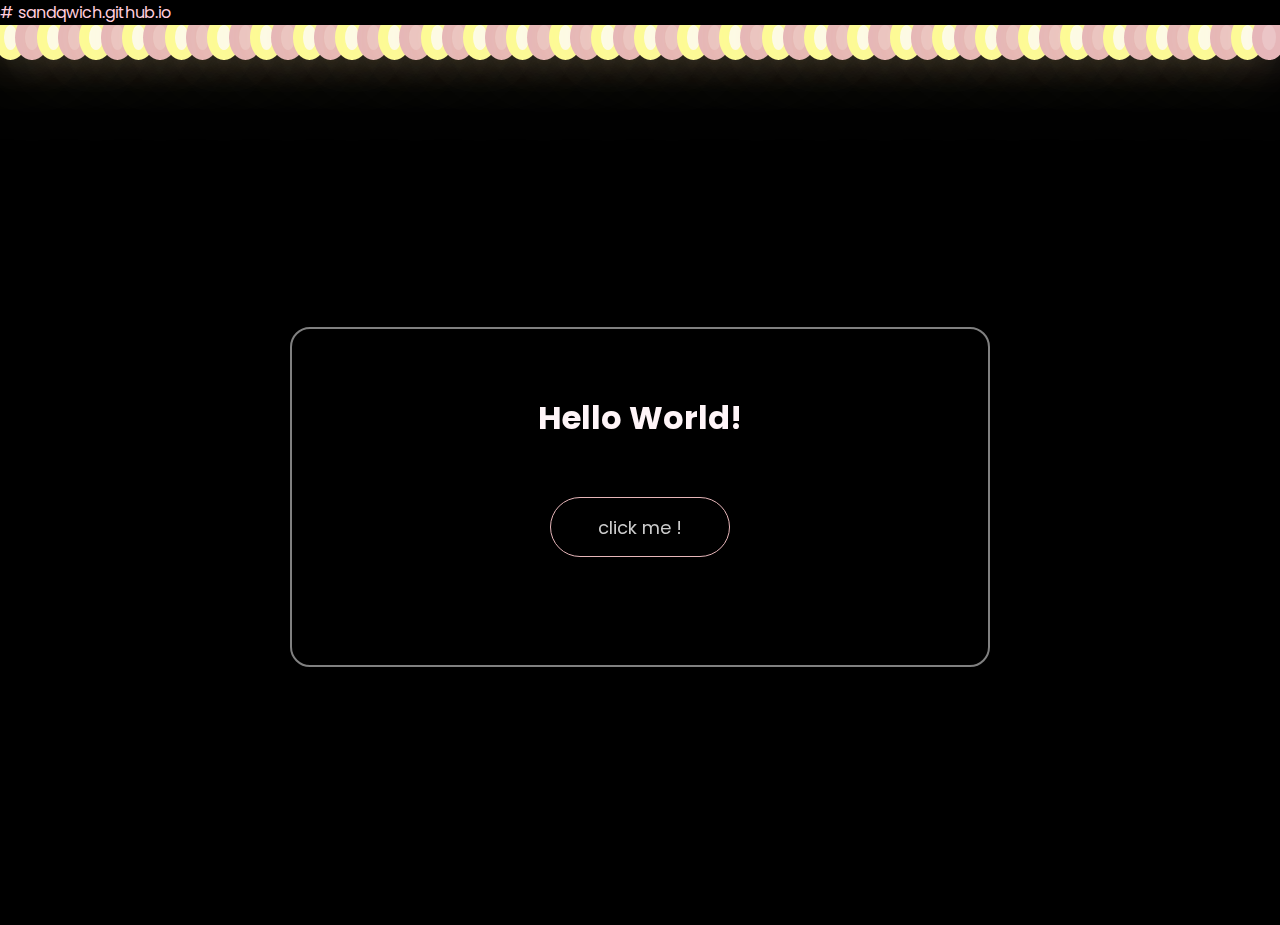
<file: index.html>
# sandqwich.github.io
<!DOCTYPE html>
<html lang="en">
<head>
    <meta charset="UTF-8">
    <meta http-equiv="X-UA-Compatible" content="IE=edge">
    <meta name="viewport" content ="width=device-width,
    inital-scale=1.0">
    <title>skibidi</title>
    <link rel="stylesheet" href="style.css">
    <style>
@import url('https://fonts.googleapis.com/css2?family=Poppins:ital,wght@0,100;0,200;0,300;0,400;0,500;0,600;0,700;0,800;0,900;1,100;1,200;1,300;1,400;1,500;1,600;1,700;1,800;1,900&family=Prompt:wght@100;300&display=swap');
</style>
</head>
<body>
   
    <div class="container">       
    <div class="bubbles">
        <span style="--i:11;"></span>
        <span style="--i:12;"></span>
        <span style="--i:24;"></span>
        <span style="--i:10;"></span>
        <span style="--i:14;"></span>
        <span style="--i:23;"></span>
        <span style="--i:18;"></span>
        <span style="--i:16;"></span>
        <span style="--i:19;"></span>
        <span style="--i:20;"></span>
        <span style="--i:22;"></span>
        <span style="--i:25;"></span>
        <span style="--i:18;"></span>
        <span style="--i:21;"></span>
        <span style="--i:15;"></span>
        <span style="--i:13;"></span>
        <span style="--i:26;"></span>
        <span style="--i:17;"></span>
        <span style="--i:11;"></span>
        <span style="--i:12;"></span>
        <span style="--i:24;"></span>
        <span style="--i:10;"></span>
        <span style="--i:14;"></span>
        <span style="--i:23;"></span>
        <span style="--i:18;"></span>
        <span style="--i:16;"></span>
        <span style="--i:19;"></span>
        <span style="--i:20;"></span>
        <span style="--i:22;"></span>
        <span style="--i:25;"></span>
        <span style="--i:18;"></span>
        <span style="--i:21;"></span>
        <span style="--i:15;"></span>
        <span style="--i:13;"></span>
        <span style="--i:26;"></span>
        <span style="--i:17;"></span>
        <span style="--i:26;"></span>
        <span style="--i:17;"></span>
        <span style="--i:11;"></span>
        <span style="--i:12;"></span>
        <span style="--i:24;"></span>
        <span style="--i:10;"></span>
        <span style="--i:14;"></span>
        <span style="--i:23;"></span>
        <span style="--i:18;"></span>
        <span style="--i:16;"></span>
        <span style="--i:19;"></span>
        <span style="--i:20;"></span>
        <span style="--i:22;"></span>
        <span style="--i:25;"></span>
        <span style="--i:18;"></span>
        <span style="--i:21;"></span>
        <span style="--i:15;"></span>
        <span style="--i:13;"></span>
        <span style="--i:26;"></span>
        <span style="--i:17;"></span>
        <span style="--i:15;"></span>
        <span style="--i:13;"></span>
        <span style="--i:26;"></span>
        <span style="--i:17;"></span>
        </div>
        
        <div class="wrapper">
<div class="item">
        <h1>Hello World!</h1>
            </div>
<div class="btn">
          <a href="ehhh.html">  <button type="button">click me !</button></a>
            </div>
        </div>
    </div>
</body>
</html>
</file>
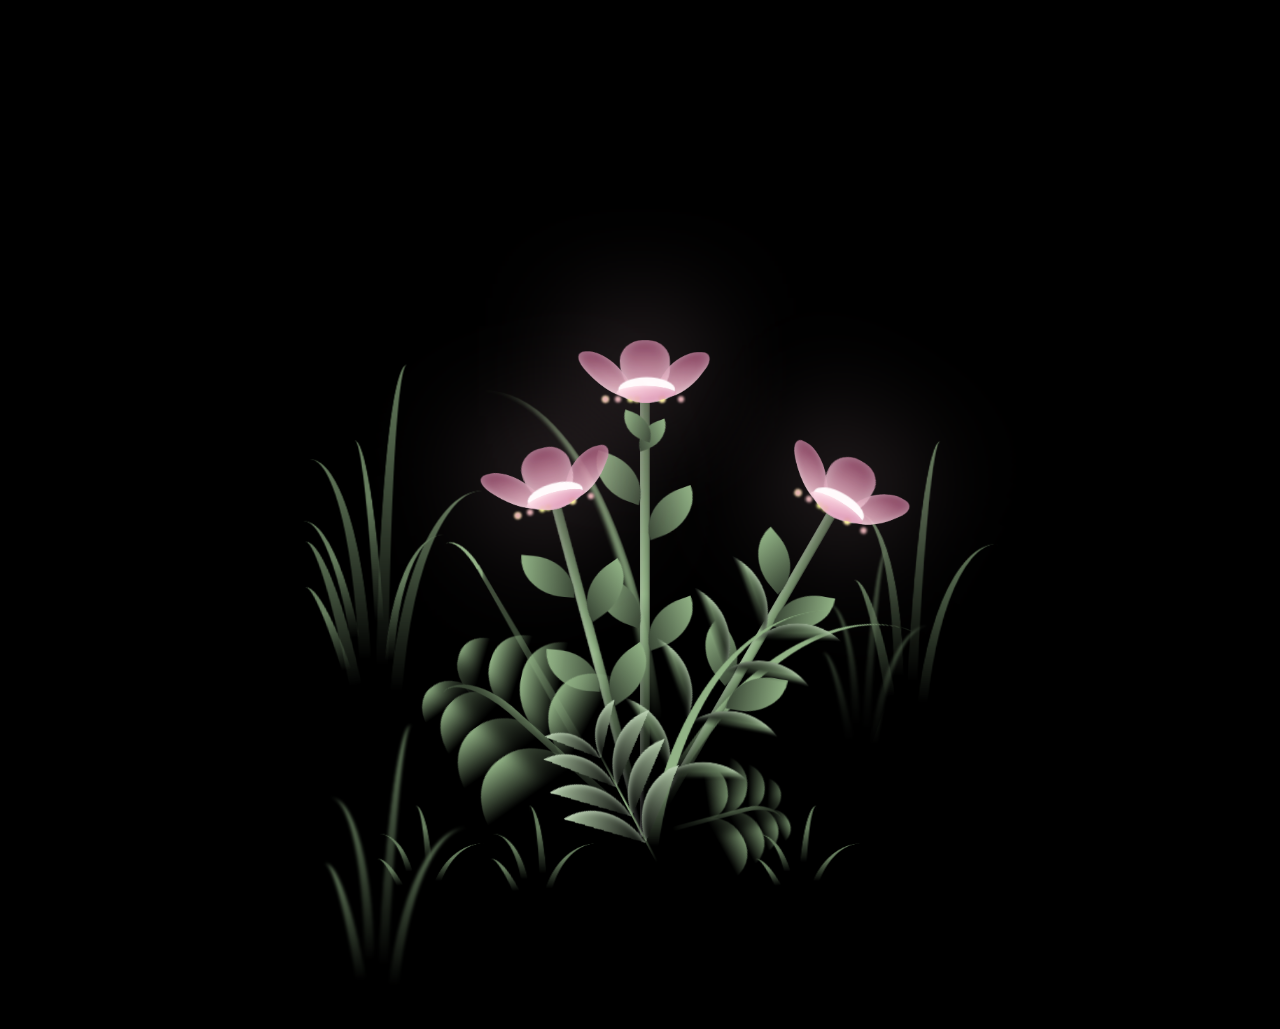
<file: ehhh.html>
<!DOCTYPE html>
<html lang="en">
  
  <head>
  <meta charset="UTF-8">
  <meta http-equiv="X-UA-Compatible" content="IE=edge">
  <link rel="stylesheet" href="style2.css">
  <title>hi sigma! :D</title>
  </head>

    
    <body class="not-loaded">
        <div class="night"></div>
        <div class="flowers">
          <div class="flower flower--1">
            <div class="flower__leafs flower__leafs--1">
              <div class="flower__leaf flower__leaf--1"></div>
              <div class="flower__leaf flower__leaf--2"></div>
              <div class="flower__leaf flower__leaf--3"></div>
              <div class="flower__leaf flower__leaf--4"></div>
              

              <div class="flower__white-circle"></div>
      
              <div class="flower__light flower__light--1"></div>
              <div class="flower__light flower__light--2"></div>
              <div class="flower__light flower__light--3"></div>
              <div class="flower__light flower__light--4"></div>
              <div class="flower__light flower__light--5"></div>
              <div class="flower__light flower__light--6"></div>
              <div class="flower__light flower__light--7"></div>
              <div class="flower__light flower__light--8"></div>
      
            </div>
            <div class="flower__line">
              <div class="flower__line__leaf flower__line__leaf--1"></div>
              <div class="flower__line__leaf flower__line__leaf--2"></div>
              <div class="flower__line__leaf flower__line__leaf--3"></div>
              <div class="flower__line__leaf flower__line__leaf--4"></div>
              <div class="flower__line__leaf flower__line__leaf--5"></div>
              <div class="flower__line__leaf flower__line__leaf--6"></div>
            </div>
          </div>
      
          <div class="flower flower--2">
            <div class="flower__leafs flower__leafs--2">
              <div class="flower__leaf flower__leaf--1"></div>
              <div class="flower__leaf flower__leaf--2"></div>
              <div class="flower__leaf flower__leaf--3"></div>
              <div class="flower__leaf flower__leaf--4"></div>
              <div class="flower__white-circle"></div>
      
              <div class="flower__light flower__light--1"></div>
              <div class="flower__light flower__light--2"></div>
              <div class="flower__light flower__light--3"></div>
              <div class="flower__light flower__light--4"></div>
              <div class="flower__light flower__light--5"></div>
              <div class="flower__light flower__light--6"></div>
              <div class="flower__light flower__light--7"></div>
              <div class="flower__light flower__light--8"></div>
      
            </div>
            <div class="flower__line">
              <div class="flower__line__leaf flower__line__leaf--1"></div>
              <div class="flower__line__leaf flower__line__leaf--2"></div>
              <div class="flower__line__leaf flower__line__leaf--3"></div>
              <div class="flower__line__leaf flower__line__leaf--4"></div>
            </div>
          </div>
      
          <div class="flower flower--3">
            <div class="flower__leafs flower__leafs--3">
              <div class="flower__leaf flower__leaf--1"></div>
              <div class="flower__leaf flower__leaf--2"></div>
              <div class="flower__leaf flower__leaf--3"></div>
              <div class="flower__leaf flower__leaf--4"></div>
              <div class="flower__white-circle"></div>
      
              <div class="flower__light flower__light--1"></div>
              <div class="flower__light flower__light--2"></div>
              <div class="flower__light flower__light--3"></div>
              <div class="flower__light flower__light--4"></div>
              <div class="flower__light flower__light--5"></div>
              <div class="flower__light flower__light--6"></div>
              <div class="flower__light flower__light--7"></div>
              <div class="flower__light flower__light--8"></div>
      
            </div>
            <div class="flower__line">
              <div class="flower__line__leaf flower__line__leaf--1"></div>
              <div class="flower__line__leaf flower__line__leaf--2"></div>
              <div class="flower__line__leaf flower__line__leaf--3"></div>
              <div class="flower__line__leaf flower__line__leaf--4"></div>
            </div>
          </div>
      
          <div class="grow-ans" style="--d:1.2s">
            <div class="flower__g-long">
              <div class="flower__g-long__top"></div>
              <div class="flower__g-long__bottom"></div>
            </div>
          </div>
      
          <div class="growing-grass">
            <div class="flower__grass flower__grass--1">
              <div class="flower__grass--top"></div>
              <div class="flower__grass--bottom"></div>
              <div class="flower__grass__leaf flower__grass__leaf--1"></div>
              <div class="flower__grass__leaf flower__grass__leaf--2"></div>
              <div class="flower__grass__leaf flower__grass__leaf--3"></div>
              <div class="flower__grass__leaf flower__grass__leaf--4"></div>
              <div class="flower__grass__leaf flower__grass__leaf--5"></div>
              <div class="flower__grass__leaf flower__grass__leaf--6"></div>
              <div class="flower__grass__leaf flower__grass__leaf--7"></div>
              <div class="flower__grass__leaf flower__grass__leaf--8"></div>
              <div class="flower__grass__overlay"></div>
            </div>
          </div>
      
          <div class="growing-grass">
            <div class="flower__grass flower__grass--2">
              <div class="flower__grass--top"></div>
              <div class="flower__grass--bottom"></div>
              <div class="flower__grass__leaf flower__grass__leaf--1"></div>
              <div class="flower__grass__leaf flower__grass__leaf--2"></div>
              <div class="flower__grass__leaf flower__grass__leaf--3"></div>
              <div class="flower__grass__leaf flower__grass__leaf--4"></div>
              <div class="flower__grass__leaf flower__grass__leaf--5"></div>
              <div class="flower__grass__leaf flower__grass__leaf--6"></div>
              <div class="flower__grass__leaf flower__grass__leaf--7"></div>
              <div class="flower__grass__leaf flower__grass__leaf--8"></div>
              <div class="flower__grass__overlay"></div>
            </div>
          </div>
      
          <div class="grow-ans" style="--d:2.4s">
            <div class="flower__g-right flower__g-right--1">
              <div class="leaf"></div>
            </div>
          </div>
      
          <div class="grow-ans" style="--d:2.8s">
            <div class="flower__g-right flower__g-right--2">
              <div class="leaf"></div>
            </div>
          </div>
      
          <div class="grow-ans" style="--d:2.8s">
            <div class="flower__g-front">
              <div class="flower__g-front__leaf-wrapper flower__g-front__leaf-wrapper--1">
                <div class="flower__g-front__leaf"></div>
              </div>
              <div class="flower__g-front__leaf-wrapper flower__g-front__leaf-wrapper--2">
                <div class="flower__g-front__leaf"></div>
              </div>
              <div class="flower__g-front__leaf-wrapper flower__g-front__leaf-wrapper--3">
                <div class="flower__g-front__leaf"></div>
              </div>
              <div class="flower__g-front__leaf-wrapper flower__g-front__leaf-wrapper--4">
                <div class="flower__g-front__leaf"></div>
              </div>
              <div class="flower__g-front__leaf-wrapper flower__g-front__leaf-wrapper--5">
                <div class="flower__g-front__leaf"></div>
              </div>
              <div class="flower__g-front__leaf-wrapper flower__g-front__leaf-wrapper--6">
                <div class="flower__g-front__leaf"></div>
              </div>
              <div class="flower__g-front__leaf-wrapper flower__g-front__leaf-wrapper--7">
                <div class="flower__g-front__leaf"></div>
              </div>
              <div class="flower__g-front__leaf-wrapper flower__g-front__leaf-wrapper--8">
                <div class="flower__g-front__leaf"></div>
              </div>
              <div class="flower__g-front__line"></div>
            </div>
          </div>
      
          <div class="grow-ans" style="--d:3.2s">
            <div class="flower__g-fr">
              <div class="leaf"></div>
              <div class="flower__g-fr__leaf flower__g-fr__leaf--1"></div>
              <div class="flower__g-fr__leaf flower__g-fr__leaf--2"></div>
              <div class="flower__g-fr__leaf flower__g-fr__leaf--3"></div>
              <div class="flower__g-fr__leaf flower__g-fr__leaf--4"></div>
              <div class="flower__g-fr__leaf flower__g-fr__leaf--5"></div>
              <div class="flower__g-fr__leaf flower__g-fr__leaf--6"></div>
              <div class="flower__g-fr__leaf flower__g-fr__leaf--7"></div>
              <div class="flower__g-fr__leaf flower__g-fr__leaf--8"></div>
            </div>
          </div>
      
          <div class="long-g long-g--0">
            <div class="grow-ans" style="--d:3s">
              <div class="leaf leaf--0"></div>
            </div>
            <div class="grow-ans" style="--d:2.2s">
              <div class="leaf leaf--1"></div>
            </div>
            <div class="grow-ans" style="--d:3.4s">
              <div class="leaf leaf--2"></div>
            </div>
            <div class="grow-ans" style="--d:3.6s">
              <div class="leaf leaf--3"></div>
            </div>
          </div>
      
          <div class="long-g long-g--1">
            <div class="grow-ans" style="--d:3.6s">
              <div class="leaf leaf--0"></div>
            </div>
            <div class="grow-ans" style="--d:3.8s">
              <div class="leaf leaf--1"></div>
            </div>
            <div class="grow-ans" style="--d:4s">
              <div class="leaf leaf--2"></div>
            </div>
            <div class="grow-ans" style="--d:4.2s">
              <div class="leaf leaf--3"></div>
            </div>
          </div>
      
          <div class="long-g long-g--2">
            <div class="grow-ans" style="--d:4s">
              <div class="leaf leaf--0"></div>
            </div>
            <div class="grow-ans" style="--d:4.2s">
              <div class="leaf leaf--1"></div>
            </div>
            <div class="grow-ans" style="--d:4.4s">
              <div class="leaf leaf--2"></div>
            </div>
            <div class="grow-ans" style="--d:4.6s">
              <div class="leaf leaf--3"></div>
            </div>
          </div>
      
          <div class="long-g long-g--3">
            <div class="grow-ans" style="--d:4s">
              <div class="leaf leaf--0"></div>
            </div>
            <div class="grow-ans" style="--d:4.2s">
              <div class="leaf leaf--1"></div>
            </div>
            <div class="grow-ans" style="--d:3s">
              <div class="leaf leaf--2"></div>
            </div>
            <div class="grow-ans" style="--d:3.6s">
              <div class="leaf leaf--3"></div>
            </div>
          </div>
      
          <div class="long-g long-g--4">
            <div class="grow-ans" style="--d:4s">
              <div class="leaf leaf--0"></div>
            </div>
            <div class="grow-ans" style="--d:4.2s">
              <div class="leaf leaf--1"></div>
            </div>
            <div class="grow-ans" style="--d:3s">
              <div class="leaf leaf--2"></div>
            </div>
            <div class="grow-ans" style="--d:3.6s">
              <div class="leaf leaf--3"></div>
            </div>
          </div>
      
          <div class="long-g long-g--5">
            <div class="grow-ans" style="--d:4s">
              <div class="leaf leaf--0"></div>
            </div>
            <div class="grow-ans" style="--d:4.2s">
              <div class="leaf leaf--1"></div>
            </div>
            <div class="grow-ans" style="--d:3s">
              <div class="leaf leaf--2"></div>
            </div>
            <div class="grow-ans" style="--d:3.6s">
              <div class="leaf leaf--3"></div>
            </div>
          </div>
      
          <div class="long-g long-g--6">
            <div class="grow-ans" style="--d:4.2s">
              <div class="leaf leaf--0"></div>
            </div>
            <div class="grow-ans" style="--d:4.4s">
              <div class="leaf leaf--1"></div>
            </div>
            <div class="grow-ans" style="--d:4.6s">
              <div class="leaf leaf--2"></div>
            </div>
            <div class="grow-ans" style="--d:4.8s">
              <div class="leaf leaf--3"></div>
            </div>
          </div>
      
          <div class="long-g long-g--7">
            <div class="grow-ans" style="--d:3s">
              <div class="leaf leaf--0"></div>
            </div>
            <div class="grow-ans" style="--d:3.2s">
              <div class="leaf leaf--1"></div>
            </div>
            <div class="grow-ans" style="--d:3.5s">
              <div class="leaf leaf--2"></div>
            </div>
            <div class="grow-ans" style="--d:3.6s">
              <div class="leaf leaf--3"></div>
            </div>
          </div>
        </div>
        <script src="java.js"></script>
      </body>

</html>
</file>
<file: style.css>
:root{
    --clr-neon: hsl(341 100% 90%);
}

*

{
        margin: 0;
        padding: 0;
        box-sizing: border-box;
        font-family: 'Poppins', sans-serif;
}
body
{
    min-height: 100vh;
    background: #000000;
    color: var(--clr-neon);
}
.container
{
    position: relative;
    width: 100%;
    height: 100vh;
    overflow: hidden;
}
.bubbles
{
    position: relative;
    display: flex;
    z-index: -100;
}
.bubbles span
{
    position: relative;
    width: 25px;
    height: 25px;
    background: #FEFEEA;
    margin: 0 4px;
    border-radius: 50%;
    box-shadow: 0 0 0 10px #FDFD96

,
    0 0 50px #fdfd96,
    0 0 100px #fdfd96;
    animation: animate 15s linear infinite;
    animation-duration: calc(250s / var(--i));
}
.bubbles span:nth-child(even)
{
    background: #EBC5C7;
    margin: 0 4px;
    border-radius: 50%;
    box-shadow: 0 0 0 10px #E6B6B9, 
    0 0 50px #E6B6B9,
    0 0 100px #E6B6B9;
}
.wrapper{
    position: relative;
    width: 700px;
    height: 340px;
    background: transparent;
    border: 2px solid rgba(255, 255, 255, .5);
    border-radius: 20px;
    backdrop-filter: blur(10px);
    margin: auto;
    padding: 10px;
    align-items: center;
    justify-content: center;
    margin-top: 277px;
}
.item{
    align-items: center;
    justify-content: center;
    text-align: center;
    color: #FFF5F8;
    margin-top: 55px;
}
button{
    position: absolute;
    top: 50%;
    left: 50%;
    transform: translate(-50%, -50%);
    margin-top: 30px;
}
button{
    background: none;
    color: #ccc;
    width: 180px;
    height: 60px;
    border: 1px solid #E6B6B9;
    font-size: 18px;
    border-radius: 100px;
    transition: .6s;
    overflow: hidden;
}
button:focus{
    outline: none;
}
button:before{
    content:'';
    display: block;
    position: absolute;
    background: rgba(225,225,225,.5);
    width: 60px;
    height: 100%;
    left: 0;
    top: 0;
    opacity: .5s;
    filter: blur(20px);
    transform: translateX(-130px) skewX(-15deg);
}
button:after{
    content:'';
    display: block;
    position: absolute;
    background: rgba(225,225,225,.2);
    width: 30px;
    height: 100%;
    left: 30px;
    top: 0;
    opacity: 0;
    filter: blur(20px);
    transform: translateX(-100px) skewX(-15deg);
}
button:hover{
    background: #E3AEB1;
    cursor: pointer;
}
button:hover:before{
    transform: translateX(300px) skewX()(-15deg);
    opacity: .6;
    transition: .7s;
}
button:hover:after{
    transform: translateX(300px) skewX(-15deg);
    opacity: 1;
    transition: .7s;
}
@keyframes animate
{
    0%
    {
        transform: translateY(100vh) scale(0);
    }
    100%
    {
        transform: translateY(-10vh) scale(1);
    }
}
</file>
<file: style2.css>
*,
*::after,
*::before {
  padding: 0;
  margin: 0;
  box-sizing: border-box;
}

:root {
  --dark-color: #000;
}

body {
  display: flex;
  align-items: flex-end;
  justify-content: center;
  min-height: 100vh;
  background-color: var(--dark-color);
  overflow: hidden;
  perspective: 1000px;
}

.night {
  position: fixed;
  left: 50%;
  top: 0;
  transform: translateX(-50%);
  width: 100%;
  height: 100%;
  filter: blur(0.1vmin);
  background-image: radial-gradient(ellipse at top, 
      transparent 0%, var(--dark-color)),
      radial-gradient(ellipse at bottom, var(--dark-color),
          rgba(145, 233, 255, 0.2)), repeating-linear-gradient(220deg, black px, black 19px, transparent 19px, transparent 22px), 
      repeating-linear-gradient(189deg, black px, black 19px, transparent 19px, transparent 22px), 
      repeating-linear-gradient(148deg, black px, black 19px, transparent 19px, transparent 22px),
      linear-gradient(90deg, #00fffa, #f0f0f0);
}

.flowers {
  position: relative;
  transform: scale(0.7);
}

.flower {
  position: absolute;
  bottom: 10vmin;
  transform-origin: bottom center;
  z-index: 10;
  --fl-speed: 0.8s;
}
.flower--1 {
  animation: moving-flower-1 4s linear infinite;
}
.flower--1 .flower__line {
  height: 70vmin;
  animation-delay: 0.3s;
}
.flower--1 .flower__line__leaf--1 {
  animation: blooming-leaf-right var(--fl-speed) 1.6s backwards;
}
.flower--1 .flower__line__leaf--2 {
  animation: blooming-leaf-right var(--fl-speed) 1.4s backwards;
}
.flower--1 .flower__line__leaf--3 {
  animation: blooming-leaf-left var(--fl-speed) 1.2s backwards;
}
.flower--1 .flower__line__leaf--4 {
  animation: blooming-leaf-left var(--fl-speed) 1s backwards;
}
.flower--1 .flower__line__leaf--5 {
  animation: blooming-leaf-right var(--fl-speed) 1.8s backwards;
}
.flower--1 .flower__line__leaf--6 {
  animation: blooming-leaf-left var(--fl-speed) 2s backwards;
}
.flower--2 {
  left: 50%;
  transform: rotate(30deg);
  animation: moving-flower-2 4s linear infinite;
}
.flower--2 .flower__line {
  height: 60vmin;
  animation-delay: 0.8s;
}
.flower--2 .flower__line__leaf--1 {
  animation: blooming-leaf-right var(--fl-speed) 1.9s backwards;
}
.flower--2 .flower__line__leaf--2 {
  animation: blooming-leaf-right var(--fl-speed) 1.7s backwards;
}
.flower--2 .flower__line__leaf--3 {
  animation: blooming-leaf-left var(--fl-speed) 1.5s backwards;
}
.flower--2 .flower__line__leaf--4 {
  animation: blooming-leaf-left var(--fl-speed) 1.3s backwards;
}
.flower--3 {
  left: 50%;
  transform: rotate(-15deg);
  animation: moving-flower-3 4s linear infinite;
}
.flower--3 .flower__line {
  animation-delay: 0.9s;
}
.flower--3 .flower__line__leaf--1 {
  animation: blooming-leaf-right var(--fl-speed) 2.5s backwards;
}
.flower--3 .flower__line__leaf--2 {
  animation: blooming-leaf-right var(--fl-speed) 2.3s backwards;
}
.flower--3 .flower__line__leaf--3 {
  animation: blooming-leaf-left var(--fl-speed) 2.1s backwards;
}
.flower--3 .flower__line__leaf--4 {
  animation: blooming-leaf-left var(--fl-speed) 1.9s backwards;
}
.flower__leafs {
  position: relative;
  animation: blooming-flower 2s backwards;
}
.flower__leafs--1 {
  animation-delay: 1.1s;
}
.flower__leafs--2 {
  animation-delay: 1.4s;
}
.flower__leafs--3 {
  animation-delay: 1.7s;
}
.flower__leafs::after {
  content: "";
  position: absolute;
  left: 0;
  top: 0;
  transform: translate(-50%, -100%);
  width: 8vmin;
  height: 8vmin;
  background-color: #FFD1DE;
  filter: blur(10vmin);
}
.flower__leaf {
  position: absolute;
  bottom: 0;
  left: 50%;
  width: 8vmin;
  height: 11vmin;
  border-radius: 51% 49% 47% 53%/44% 45% 55% 69%;
  background-color: #FFD1DE;
  background-image: linear-gradient(to top, #FFD1DE, #88395B);
  transform-origin: bottom center;
  opacity: 0.9;
  box-shadow: inset 0 0 2vmin rgba(255, 255, 255, 0.5);
}
.flower__leaf--1 {
  transform: translate(-10%, 1%) rotateY(40deg) rotateX(-50deg);
}
.flower__leaf--2 {
  transform: translate(-50%, -4%) rotateX(40deg);
}
.flower__leaf--3 {
  transform: translate(-90%, 0%) rotateY(45deg) rotateX(50deg);
}
.flower__leaf--4 {
  width: 8vmin;
  height: 8vmin;
  transform-origin: bottom left;
  border-radius: 4vmin 10vmin 4vmin 4vmin;
  transform: translate(0%, 18%) rotateX(70deg) rotate(-43deg);
  background-image: linear-gradient(to top, #D47EA3, #FFD1DE);
  z-index: 1;
  opacity: 0.8;
}
.flower__white-circle {
  position: absolute;
  left: -3.5vmin;
  top: -3vmin;
  width: 9vmin;
  height: 4vmin;
  border-radius: 50%;
  background-color: #fff;
}
.flower__white-circle::after {
  content: "";
  position: absolute;
  left: 50%;
  top: 45%;
  transform: translate(-50%, -50%);
  width: 60%;
  height: 60%;
  border-radius: inherit;
  background-image: repeating-linear-gradient(135deg, rgba(0, 0, 0, 0.03) px, rgba(0, 0, 0, 0.03) 1px,
      transparent 1px, transparent 12px), repeating-linear-gradient(45deg, rgba(0, 0, 0, 0.03) px, rgba(0, 0, 0, 0.03) 1px, transparent 1px, transparent 12px), 
      repeating-linear-gradient(67.5deg, rgba(0, 0, 0, 0.03) px,
          rgba(0, 0, 0, 0.03) 1px, transparent 1px, transparent 12px), 
      repeating-linear-gradient(135deg, rgba(0, 0, 0, 0.03) px, rgba(0, 0, 0, 0.03) 1px, transparent 1px, transparent 12px),
      repeating-linear-gradient(45deg, rgba(0, 0, 0, 0.03) px, rgba(0, 0, 0, 0.03) 1px, transparent 1px, transparent 12px), 
      repeating-linear-gradient(112.5deg, rgba(0, 0, 0, 0.03) px, rgba(0, 0, 0, 0.03) 1px, transparent 1px, transparent 12px),
      repeating-linear-gradient(112.5deg, rgba(0, 0, 0, 0.03) px, rgba(0, 0, 0, 0.03) 1px, transparent 1px, transparent 12px),
      repeating-linear-gradient(45deg, rgba(0, 0, 0, 0.03) px, rgba(0, 0, 0, 0.03) 1px, transparent 1px, transparent 12px),
      repeating-linear-gradient(22.5deg, rgba(0, 0, 0, 0.03) px, rgba(0, 0, 0, 0.03) 1px, transparent 1px, transparent 12px),
      repeating-linear-gradient(45deg, rgba(0, 0, 0, 0.03) px, rgba(0, 0, 0, 0.03) 1px, transparent 1px, transparent 12px),
      repeating-linear-gradient(22.5deg, rgba(0, 0, 0, 0.03) px, rgba(0, 0, 0, 0.03) 1px, transparent 1px, transparent 12px),
      repeating-linear-gradient(135deg, rgba(0, 0, 0, 0.03) px, rgba(0, 0, 0, 0.03) 1px, transparent 1px, transparent 12px), 
      repeating-linear-gradient(157.5deg, rgba(0, 0, 0, 0.03) px, rgba(0, 0, 0, 0.03) 1px, transparent 1px, transparent 12px),
      repeating-linear-gradient(67.5deg, rgba(0, 0, 0, 0.03) px, rgba(0, 0, 0, 0.03) 1px, transparent 1px, transparent 12px), 
      repeating-linear-gradient(67.5deg, rgba(0, 0, 0, 0.03) px, rgba(0, 0, 0, 0.03) 1px, transparent 1px, transparent 12px),
      linear-gradient(90deg, #ffeb12, #ffce00);
}
.flower__line {
  height: 55vmin;
  width: 1.5vmin;
  background-image: linear-gradient(to left, rgba(0, 0, 0, 0.2), transparent, rgba(255, 255, 255, 0.2)), linear-gradient(to top, transparent 10%, #92B386, #576B50);
  box-shadow: inset 0 0 2px rgba(0, 0, 0, 0.5);
  animation: grow-flower-tree 4s backwards;
}
.flower__line__leaf {
  --w: 7vmin;
  --h: calc(var(--w) + 2vmin);
  position: absolute;
  top: 20%;
  left: 90%;
  width: var(--w);
  height: var(--h);
  border-top-right-radius: var(--h);
  border-bottom-left-radius: var(--h);
  background-image: linear-gradient(to top, #3A4736, #92B386
);
}
.flower__line__leaf--1 {
  transform: rotate(70deg) rotateY(30deg);
}
.flower__line__leaf--2 {
  top: 45%;
  transform: rotate(70deg) rotateY(30deg);
}
.flower__line__leaf--3, .flower__line__leaf--4, .flower__line__leaf--6 {
  border-top-right-radius: 0;
  border-bottom-left-radius: 0;
  border-top-left-radius: var(--h);
  border-bottom-right-radius: var(--h);
  left: -460%;
  top: 12%;
  transform: rotate(-70deg) rotateY(30deg);
}
.flower__line__leaf--4 {
  top: 40%;
}
.flower__line__leaf--5 {
  top: 0;
  transform-origin: left;
  transform: rotate(70deg) rotateY(30deg) scale(0.6);
}
.flower__line__leaf--6 {
  top: -2%;
  left: -450%;
  transform-origin: right;
  transform: rotate(-70deg) rotateY(30deg) scale(0.6);
}
.flower__light {
  position: absolute;
  bottom: vmin;
  width: 1vmin;
  height: 1vmin;
  background-color: #fdfd96;
  border-radius: 50%;
  filter: blur(0.2vmin);
  animation: light-ans 4s linear infinite backwards;
}
.flower__light:nth-child(odd) {
  background-color: #e3aeb1;
}
.flower__light--1 {
  left: -2vmin;
  animation-delay: 1s;
}
.flower__light--2 {
  left: 3vmin;
  animation-delay: 0.5s;
}
.flower__light--3 {
  left: -6vmin;
  animation-delay: 0.3s;
}
.flower__light--4 {
  left: 6vmin;
  animation-delay: 0.9s;
}
.flower__light--5 {
  left: -1vmin;
  animation-delay: 1.5s;
}
.flower__light--6 {
  left: -4vmin;
  animation-delay: 3s;
}
.flower__light--7 {
  left: 3vmin;
  animation-delay: 2s;
}
.flower__light--8 {
  left: -6vmin;
  animation-delay: 3.5s;
}
.flower__grass {
  --c: #92B386;
  --line-w: 1.5vmin;
  position: absolute;
  bottom: 12vmin;
  left: -7vmin;
  display: flex;
  flex-direction: column;
  align-items: flex-end;
  z-index: 20;
  transform-origin: bottom center;
  transform: rotate(-48deg) rotateY(40deg);
}
.flower__grass--1 {
  animation: moving-grass 2s linear infinite;
}
.flower__grass--2 {
  left: 2vmin;
  bottom: 10vmin;
  transform: scale(0.5) rotate(75deg) rotateX(10deg) rotateY(-200deg);
  opacity: 0.8;
  z-index: 0;
  animation: moving-grass--2 1.5s linear infinite;
}
.flower__grass--top {
  width: 7vmin;
  height: 10vmin;
  border-top-right-radius: 100%;
  border-right: var(--line-w) solid var(--c);
  transform-origin: bottom center;
  transform: rotate(-2deg);
}
.flower__grass--bottom {
  margin-top: -2px;
  width: var(--line-w);
  height: 25vmin;
  background-image: linear-gradient(to top, transparent, var(--c));
}
.flower__grass__leaf {
  --size: 10vmin;
  position: absolute;
  width: calc(var(--size) * 2.1);
  height: var(--size);
  border-top-left-radius: var(--size);
  border-top-right-radius: var(--size);
  background-image: linear-gradient(to top, transparent, transparent 30%, var(--c));
  z-index: 100;
}
.flower__grass__leaf--1 {
  top: -6%;
  left: 30%;
  --size: 6vmin;
  transform: rotate(-20deg);
  animation: growing-grass-ans--1 2s 2.6s backwards;
}
@keyframes growing-grass-ans--1 {
  0% {
    transform-origin: bottom left;
    transform: rotate(-20deg) scale(0);
  }
}
.flower__grass__leaf--2 {
  top: -5%;
  left: -110%;
  --size: 6vmin;
  transform: rotate(10deg);
  animation: growing-grass-ans--2 2s 2.4s linear backwards;
}
@keyframes growing-grass-ans--2 {
  0% {
    transform-origin: bottom right;
    transform: rotate(10deg) scale(0);
  }
}
.flower__grass__leaf--3 {
  top: 5%;
  left: 60%;
  --size: 8vmin;
  transform: rotate(-18deg) rotateX(-20deg);
  animation: growing-grass-ans--3 2s 2.2s linear backwards;
}
@keyframes growing-grass-ans--3 {
  0% {
    transform-origin: bottom left;
    transform: rotate(-18deg) rotateX(-20deg) scale(0);
  }
}
.flower__grass__leaf--4 {
  top: 6%;
  left: -135%;
  --size: 8vmin;
  transform: rotate(2deg);
  animation: growing-grass-ans--4 2s 2s linear backwards;
}
@keyframes growing-grass-ans--4 {
  0% {
    transform-origin: bottom right;
    transform: rotate(2deg) scale(0);
  }
}
.flower__grass__leaf--5 {
  top: 20%;
  left: 60%;
  --size: 10vmin;
  transform: rotate(-24deg) rotateX(-20deg);
  animation: growing-grass-ans--5 2s 1.8s linear backwards;
}
@keyframes growing-grass-ans--5 {
  0% {
    transform-origin: bottom left;
    transform: rotate(-24deg) rotateX(-20deg) scale(0);
  }
}
.flower__grass__leaf--6 {
  top: 22%;
  left: -180%;
  --size: 10vmin;
  transform: rotate(10deg);
  animation: growing-grass-ans--6 2s 1.6s linear backwards;
}
@keyframes growing-grass-ans--6 {
  0% {
    transform-origin: bottom right;
    transform: rotate(10deg) scale(0);
  }
}
.flower__grass__leaf--7 {
  top: 39%;
  left: 70%;
  --size: 10vmin;
  transform: rotate(-10deg);
  animation: growing-grass-ans--7 2s 1.4s linear backwards;
}
@keyframes growing-grass-ans--7 {
  0% {
    transform-origin: bottom left;
    transform: rotate(-10deg) scale(0);
  }
}
.flower__grass__leaf--8 {
  top: 40%;
  left: -215%;
  --size: 11vmin;
  transform: rotate(10deg);
  animation: growing-grass-ans--8 2s 1.2s linear backwards;
}
@keyframes growing-grass-ans--8 {
  0% {
    transform-origin: bottom right;
    transform: rotate(10deg) scale(0);
  }
}
.flower__grass__overlay {
  position: absolute;
  top: -10%;
  right: 0%;
  width: 100%;
  height: 100%;
  background-color: rgba(0, 0, 0, 0.6);
  filter: blur(1.5vmin);
  z-index: 100;
}
.flower__g-long {
  --w: 2vmin;
  --h: 6vmin;
  --c: #92B386;
  position: absolute;
  bottom: 10vmin;
  left: -3vmin;
  transform-origin: bottom center;
  transform: rotate(-30deg) rotateY(-20deg);
  display: flex;
  flex-direction: column;
  align-items: flex-end;
  animation: flower-g-long-ans 3s linear infinite;
}
@keyframes flower-g-long-ans {
  0%, 100% {
    transform: rotate(-30deg) rotateY(-20deg);
  }
  50% {
    transform: rotate(-32deg) rotateY(-20deg);
  }
}
.flower__g-long__top {
  top: calc(var(--h) * -1);
  width: calc(var(--w) + 1vmin);
  height: var(--h);
  border-top-right-radius: 100%;
  border-right: 0.7vmin solid var(--c);
  transform: translate(-0.7vmin, 1vmin);
}
.flower__g-long__bottom {
  width: var(--w);
  height: 50vmin;
  transform-origin: bottom center;
  background-image: linear-gradient(to top, transparent 30%, var(--c));
  box-shadow: inset 0 0 2px rgba(0, 0, 0, 0.5);
  clip-path: polygon(35% 0, 65% 1%, 100% 100%, 0% 100%);
}
.flower__g-right {
  position: absolute;
  bottom: 6vmin;
  left: -2vmin;
  transform-origin: bottom left;
  transform: rotate(20deg);
}
.flower__g-right .leaf {
  width: 30vmin;
  height: 50vmin;
  border-top-left-radius: 100%;
  border-left: 2vmin solid #92B386;
  background-image: linear-gradient(to bottom, transparent, var(--dark-color) 60%);
  mask-image: linear-gradient(to top, transparent 30%, #92B386 60%);
}
.flower__g-right--1 {
  animation: flower-g-right-ans 2.5s linear infinite;
}
.flower__g-right--2 {
  left: 5vmin;
  transform: rotateY(-180deg);
  animation: flower-g-right-ans--2 3s linear infinite;
}
.flower__g-right--2 .leaf {
  height: 75vmin;
  filter: blur(0.3vmin);
  opacity: 0.8;
}
@keyframes flower-g-right-ans {
  0%, 100% {
    transform: rotate(20deg);
  }
  50% {
    transform: rotate(24deg) rotateX(-20deg);
  }
}
@keyframes flower-g-right-ans--2 {
  0%, 100% {
    transform: rotateY(-180deg) rotate(0deg) rotateX(-20deg);
  }
  50% {
    transform: rotateY(-180deg) rotate(6deg) rotateX(-20deg);
  }
}
.flower__g-front {
  position: absolute;
  bottom: 6vmin;
  left: 2.5vmin;
  z-index: 100;
  transform-origin: bottom center;
  transform: rotate(-28deg) rotateY(30deg) scale(1.04);
  animation: flower__g-front-ans 2s linear infinite;
}
@keyframes flower__g-front-ans {
  0%, 100% {
    transform: rotate(-28deg) rotateY(30deg) scale(1.04);
  }
  50% {
    transform: rotate(-35deg) rotateY(40deg) scale(1.04);
  }
}
.flower__g-front__line {
  width: 0.3vmin;
  height: 20vmin;
  background-image: linear-gradient(to top, transparent, #92B386, transparent 100%);
  position: relative;
}
.flower__g-front__leaf-wrapper {
  position: absolute;
  top: 0;
  left: 0;
  transform-origin: bottom left;
  transform: rotate(10deg);
}
.flower__g-front__leaf-wrapper:nth-child(even) {
  left: vmin;
  transform: rotateY(-180deg) rotate(5deg);
  animation: flower__g-front__leaf-left-ans 1s ease-in backwards;
}
.flower__g-front__leaf-wrapper:nth-child(odd) {
  animation: flower__g-front__leaf-ans 1s ease-in backwards;
}
.flower__g-front__leaf-wrapper--1 {
  top: -8vmin;
  transform: scale(0.7);
  animation: flower__g-front__leaf-ans 1s 5.5s ease-in backwards !important;
}
.flower__g-front__leaf-wrapper--2 {
  top: -8vmin;
  transform: rotateY(-180deg) scale(0.7) !important;
  animation: flower__g-front__leaf-left-ans-2 1s 4.6s ease-in backwards !important;
}
.flower__g-front__leaf-wrapper--3 {
  top: -3vmin;
  animation: flower__g-front__leaf-ans 1s 4.6s ease-in backwards;
}
.flower__g-front__leaf-wrapper--4 {
  top: -3vmin;
  transform: rotateY(-180deg) scale(0.9) !important;
  animation: flower__g-front__leaf-left-ans-2 1s 4.6s ease-in backwards !important;
}
@keyframes flower__g-front__leaf-left-ans-2 {
  0% {
    transform: rotateY(-180deg) scale(0);
  }
}
.flower__g-front__leaf-wrapper--5, .flower__g-front__leaf-wrapper--6 {
  top: 2vmin;
}
.flower__g-front__leaf-wrapper--7, .flower__g-front__leaf-wrapper--8 {
  top: 6.5vmin;
}
.flower__g-front__leaf-wrapper--2 {
  animation-delay: 5.2s !important;
}
.flower__g-front__leaf-wrapper--3 {
  animation-delay: 4.9s !important;
}
.flower__g-front__leaf-wrapper--5 {
  animation-delay: 4.3s !important;
}
.flower__g-front__leaf-wrapper--6 {
  animation-delay: 4.1s !important;
}
.flower__g-front__leaf-wrapper--7 {
  animation-delay: 3.8s !important;
}
.flower__g-front__leaf-wrapper--8 {
  animation-delay: 3.5s !important;
}
@keyframes flower__g-front__leaf-ans {
  0% {
    transform: rotate(10deg) scale(0);
  }
}
@keyframes flower__g-front__leaf-left-ans {
  0% {
    transform: rotateY(-180deg) rotate(5deg) scale(0);
  }
}
.flower__g-front__leaf {
  width: 10vmin;
  height: 10vmin;
  border-radius: 100% 0% 0% 100%/100% 100% 0% 0%;
  box-shadow: inset 0 2px 1vmin #C5D9BE;
  background-image: linear-gradient(to bottom left, transparent, var(--dark-color)), linear-gradient(to bottom right, #B0C9A6 50%, transparent 50%, transparent);
  -webkit-mask-image: linear-gradient(to bottom right, #B0C9A6 50%, transparent 50%, transparent);
  mask-image: linear-gradient(to bottom right, #B0C9A6 50%, transparent 50%, transparent);
}
.flower__g-fr {
  position: absolute;
  bottom: -4vmin;
  left: vmin;
  transform-origin: bottom left;
  z-index: 10;
  animation: flower__g-fr-ans 2s linear infinite;
}
@keyframes flower__g-fr-ans {
  0%, 100% {
    transform: rotate(2deg);
  }
  50% {
    transform: rotate(4deg);
  }
}
.flower__g-fr .leaf {
  width: 30vmin;
  height: 50vmin;
  border-top-left-radius: 100%;
  border-left: 2vmin solid #92B386;
  mask-image: linear-gradient(to top, transparent 25%, #92B386 50%);
  position: relative;
  z-index: 1;
}
.flower__g-fr__leaf {
  position: absolute;
  top: 0;
  left: 0;
  width: 10vmin;
  height: 10vmin;
  border-radius: 100% 0% 0% 100%/100% 100% 0% 0%;
  box-shadow: inset 0 2px 1vmin #C5D9BE;
  background-image: linear-gradient(to bottom left, transparent, var(--dark-color) 98%), linear-gradient(to bottom right, #92B386 45%, transparent 50%, transparent);
  mask-image: linear-gradient(135deg, #92B386 40%, transparent 50%, transparent);
}
.flower__g-fr__leaf--1 {
  left: 20vmin;
  transform: rotate(45deg);
  animation: flower__g-fr-leaft-ans-1 0.5s 5.2s linear backwards;
}
@keyframes flower__g-fr-leaft-ans-1 {
  0% {
    transform-origin: left;
    transform: rotate(45deg) scale(0);
  }
}
.flower__g-fr__leaf--2 {
  left: 12vmin;
  top: -7vmin;
  transform: rotate(25deg) rotateY(-180deg);
  animation: flower__g-fr-leaft-ans-6 0.5s 5s linear backwards;
}
.flower__g-fr__leaf--3 {
  left: 15vmin;
  top: 6vmin;
  transform: rotate(55deg);
  animation: flower__g-fr-leaft-ans-5 0.5s 4.8s linear backwards;
}
.flower__g-fr__leaf--4 {
  left: 6vmin;
  top: -2vmin;
  transform: rotate(25deg) rotateY(-180deg);
  animation: flower__g-fr-leaft-ans-6 0.5s 4.6s linear backwards;
}
.flower__g-fr__leaf--5 {
  left: 10vmin;
  top: 14vmin;
  transform: rotate(55deg);
  animation: flower__g-fr-leaft-ans-5 0.5s 4.4s linear backwards;
}
@keyframes flower__g-fr-leaft-ans-5 {
  0% {
    transform-origin: left;
    transform: rotate(55deg) scale(0);
  }
}
.flower__g-fr__leaf--6 {
  left: vmin;
  top: 6vmin;
  transform: rotate(25deg) rotateY(-180deg);
  animation: flower__g-fr-leaft-ans-6 0.5s 4.2s linear backwards;
}
@keyframes flower__g-fr-leaft-ans-6 {
  0% {
    transform-origin: right;
    transform: rotate(25deg) rotateY(-180deg) scale(0);
  }
}
.flower__g-fr__leaf--7 {
  left: 5vmin;
  top: 22vmin;
  transform: rotate(45deg);
  animation: flower__g-fr-leaft-ans-7 0.5s 4s linear backwards;
}
@keyframes flower__g-fr-leaft-ans-7 {
  0% {
    transform-origin: left;
    transform: rotate(45deg) scale(0);
  }
}
.flower__g-fr__leaf--8 {
  left: -4vmin;
  top: 15vmin;
  transform: rotate(15deg) rotateY(-180deg);
  animation: flower__g-fr-leaft-ans-8 0.5s 3.8s linear backwards;
}
@keyframes flower__g-fr-leaft-ans-8 {
  0% {
    transform-origin: right;
    transform: rotate(15deg) rotateY(-180deg) scale(0);
  }
}

.long-g {
  position: absolute;
  bottom: 25vmin;
  left: -42vmin;
  transform-origin: bottom left;
}
.long-g--1 {
  bottom: vmin;
  transform: scale(0.8) rotate(-5deg);
}
.long-g--1 .leaf {
mask-image: linear-gradient(to top, transparent 40%, #92B386 80%) !important;
}
.long-g--1 .leaf--1 {
  --w: 5vmin;
  --h: 60vmin;
  left: -2vmin;
  transform: rotate(3deg) rotateY(-180deg);
}
.long-g--2, .long-g--3 {
  bottom: -3vmin;
  left: -35vmin;
  transform-origin: center;
  transform: scale(0.6) rotateX(60deg);
}
.long-g--2 .leaf, .long-g--3 .leaf {
  mask-image: linear-gradient(to top, transparent 50%, #92B386 80%) !important;
}
.long-g--2 .leaf--1, .long-g--3 .leaf--1 {
  left: -1vmin;
  transform: rotateY(-180deg);
}
.long-g--3 {
  left: -17vmin;
  bottom: vmin;
}
.long-g--3 .leaf {
  mask-image: linear-gradient(to top, transparent 40%, #92B386 80%) !important;
}
.long-g--4 {
  left: 25vmin;
  bottom: -3vmin;
  transform-origin: center;
  transform: scale(0.6) rotateX(60deg);
}
.long-g--4 .leaf {
  mask-image: linear-gradient(to top, transparent 50%, #92B386 80%) !important;
}
.long-g--5 {
  left: 42vmin;
  bottom: vmin;
  transform: scale(0.8) rotate(2deg);
}
.long-g--6 {
  left: vmin;
  bottom: -20vmin;
  z-index: 100;
  filter: blur(0.3vmin);
  transform: scale(0.8) rotate(2deg);
}
.long-g--7 {
  left: 35vmin;
  bottom: 20vmin;
  z-index: -1;
  filter: blur(0.3vmin);
  transform: scale(0.6) rotate(2deg);
  opacity: 0.7;
}
.long-g .leaf {
  --w: 15vmin;
  --h: 40vmin;
  --c: #667D5E;
  position: absolute;
  bottom: 0;
  width: var(--w);
  height: var(--h);
  border-top-left-radius: 100%;
  border-left: 2vmin solid var(--c);
  mask-image: linear-gradient(to top, transparent 20%, var(--dark-color));
  transform-origin: bottom center;
}
.long-g .leaf--0 {
  left: 2vmin;
  animation: leaf-ans-1 4s linear infinite;
}
.long-g .leaf--1 {
  --w: 5vmin;
  --h: 60vmin;
  animation: leaf-ans-1 4s linear infinite;
}
.long-g .leaf--2 {
  --w: 10vmin;
  --h: 40vmin;
  left: -0.5vmin;
  bottom: 5vmin;
  transform-origin: bottom left;
  transform: rotateY(-180deg);
  animation: leaf-ans-2 3s linear infinite;
}
.long-g .leaf--3 {
  --w: 5vmin;
  --h: 30vmin;
  left: -1vmin;
  bottom: 3.2vmin;
  transform-origin: bottom left;
  transform: rotate(-10deg) rotateY(-180deg);
  animation: leaf-ans-3 3s linear infinite;
}

@keyframes leaf-ans-1 {
  0%, 100% {
    transform: rotate(-5deg) scale(1);
  }
  50% {
    transform: rotate(5deg) scale(1.1);
  }
}
@keyframes leaf-ans-2 {
  0%, 100% {
    transform: rotateY(-180deg) rotate(5deg);
  }
  50% {
    transform: rotateY(-180deg) rotate(0deg) scale(1.1);
  }
}
@keyframes leaf-ans-3 {
  0%, 100% {
    transform: rotate(-10deg) rotateY(-180deg);
  }
  50% {
    transform: rotate(-20deg) rotateY(-180deg);
  }
}
.grow-ans {
  animation: grow-ans 2s var(--d) backwards;
}

@keyframes grow-ans {
  0% {
    transform: scale(0);
    opacity: 0;
  }
}
@keyframes light-ans {
  0% {
    opacity: 0;
    transform: translateY(vmin);
  }
  25% {
    opacity: 1;
    transform: translateY(-5vmin) translateX(-2vmin);
  }
  50% {
    opacity: 1;
    transform: translateY(-15vmin) translateX(2vmin);
    filter: blur(0.2vmin);
  }
  75% {
    transform: translateY(-20vmin) translateX(-2vmin);
    filter: blur(0.2vmin);
  }
  100% {
    transform: translateY(-30vmin);
    opacity: 0;
    filter: blur(1vmin);
  }
}
@keyframes moving-flower-1 {
  0%, 100% {
    transform: rotate(2deg);
  }
  50% {
    transform: rotate(-2deg);
  }
}
@keyframes moving-flower-2 {
  0%, 100% {
    transform: rotate(18deg);
  }
  50% {
    transform: rotate(14deg);
  }
}
@keyframes moving-flower-3 {
  0%, 100% {
    transform: rotate(-18deg);
  }
  50% {
    transform: rotate(-20deg) rotateY(-10deg);
  }
}
@keyframes blooming-leaf-right {
  0% {
    transform-origin: left;
    transform: rotate(70deg) rotateY(30deg) scale(0);
  }
}
@keyframes blooming-leaf-left {
  0% {
    transform-origin: right;
    transform: rotate(-70deg) rotateY(30deg) scale(0);
  }
}
@keyframes grow-flower-tree {
  0% {
    height: 0;
    border-radius: 1vmin;
  }
}
@keyframes blooming-flower {
  0% {
    transform: scale(0);
  }
}
@keyframes moving-grass {
  0%, 100% {
    transform: rotate(-48deg) rotateY(40deg);
  }
  50% {
    transform: rotate(-50deg) rotateY(40deg);
  }
}
@keyframes moving-grass--2 {
  0%, 100% {
    transform: scale(0.5) rotate(75deg) rotateX(10deg) rotateY(-200deg);
  }
  50% {
    transform: scale(0.5) rotate(79deg) rotateX(10deg) rotateY(-200deg);
  }
}
.growing-grass {
  animation: growing-grass-ans 1s 2s backwards;
}

@keyframes growing-grass-ans {
  0% {
    transform: scale(0);
  }
}
.not-loaded * {
  animation-play-state: paused !important;
}
</file>
